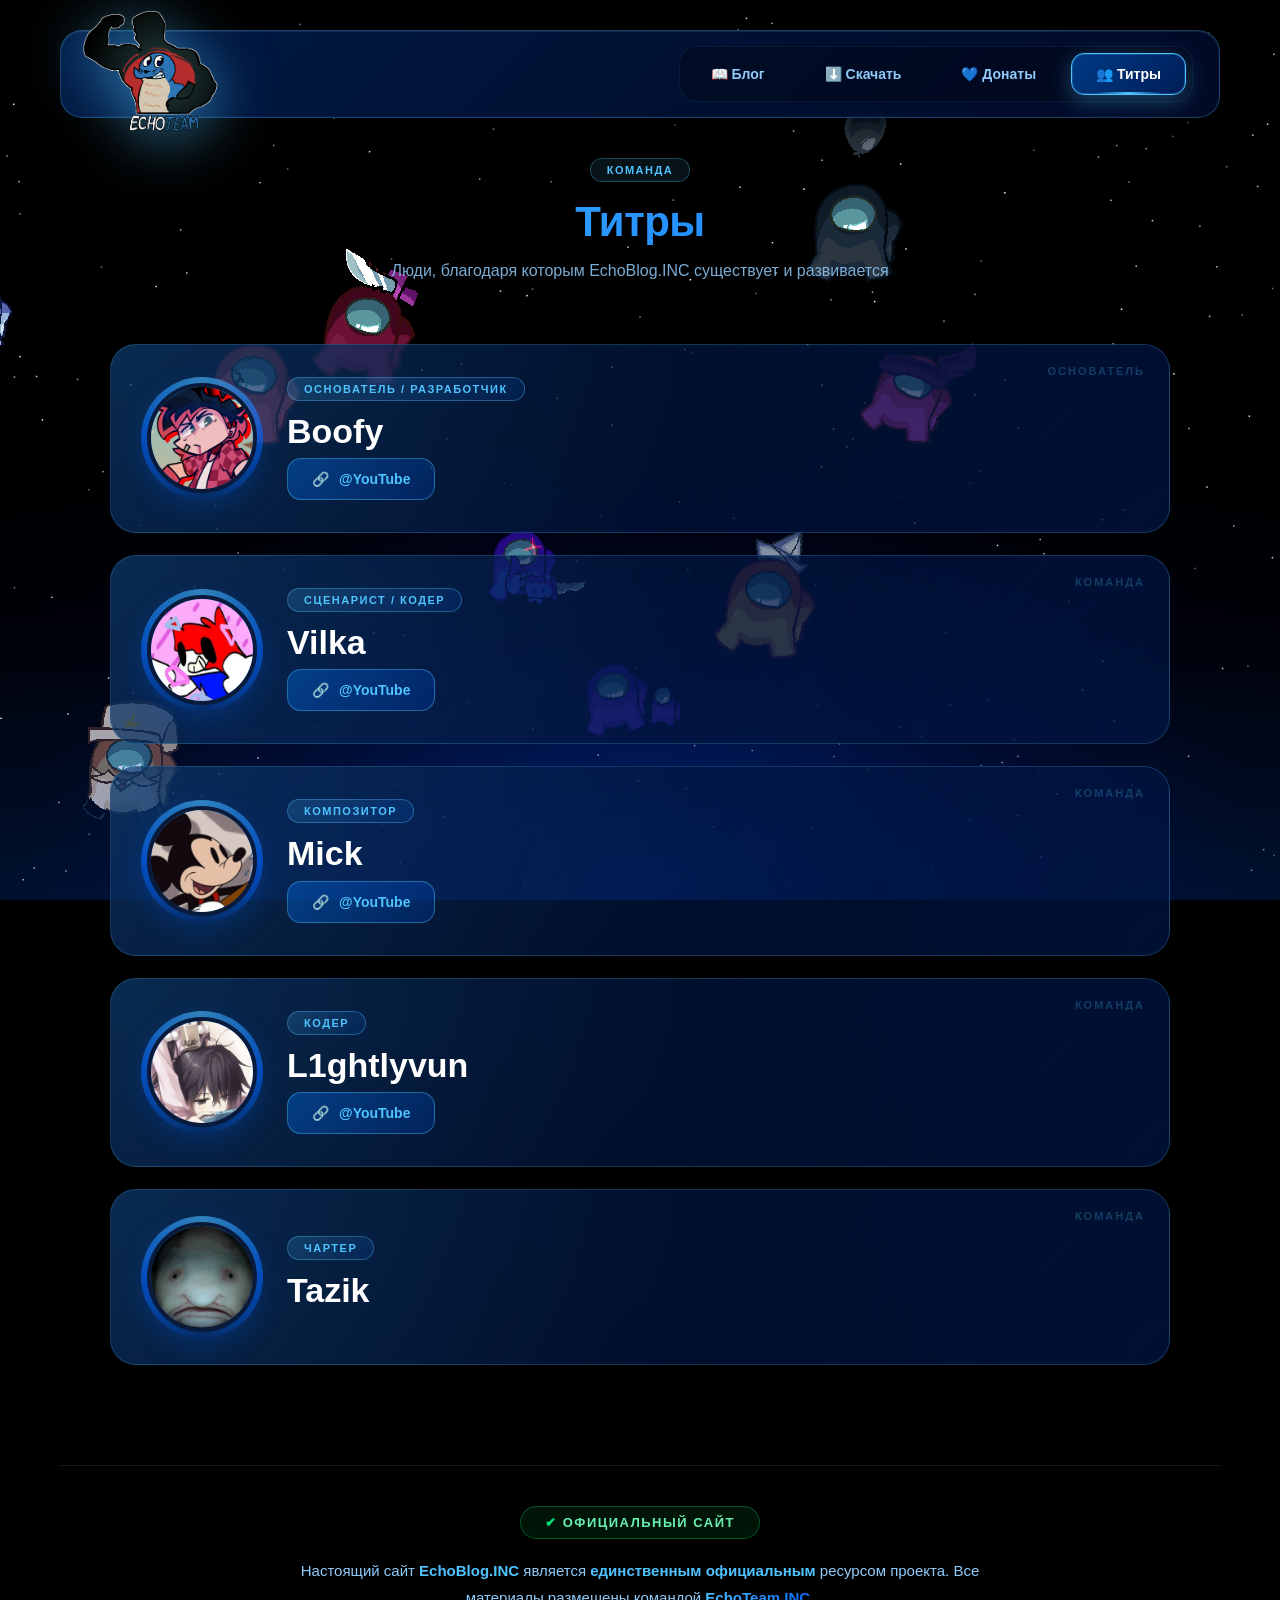
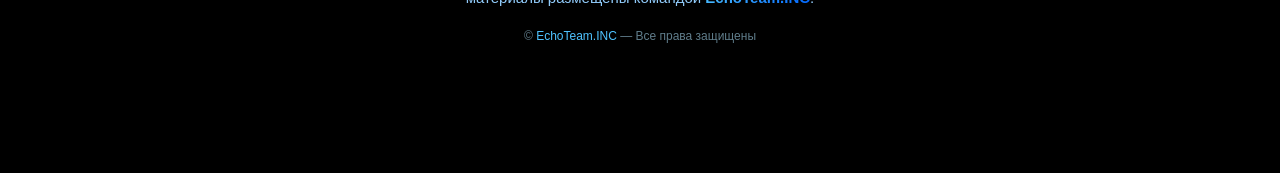
<file: credits.html>
<!DOCTYPE html>
<html lang="ru">
<head>
    <meta charset="UTF-8">
    <meta name="viewport" content="width=device-width, initial-scale=1.0">
    <title>EchoBlog.INC — Титры</title>
    <link rel="stylesheet" href="css/style.css">
</head>
<body>
    <div class="container">
        <canvas id="stars"></canvas>
        <div id="amongusLayer"></div>
        <div class="gradient"></div>

        <div class="content">
            <div class="top-bar">
                <header class="header">
                    <div class="header-right">
                        <a class="header-btn" href="index.html">📖 Блог</a>
                        <a class="header-btn" href="downloads.html">⬇️ Скачать</a>
                        <a class="header-btn" href="donate.html">💙 Донаты</a>
                        <a class="header-btn active" href="credits.html">👥 Титры</a>
                    </div>
                </header>

                <div class="logo-standalone">
                    <a href="index.html">
                        <img src="images/ECHOTEAMLOGO.png" alt="EchoTeam">
                    </a>
                </div>
            </div>

            <div class="page-header">
                <div class="page-badge">Команда</div>
                <h2>Титры</h2>
                <p>Люди, благодаря которым EchoBlog.INC существует и развивается</p>
            </div>

            <div class="credits-page">
                <div id="creditsBody">
                    <div class="credits-loading">
                        <div class="spinner"></div>
                        <div>Загрузка...</div>
                    </div>
                </div>
            </div>

            <footer class="footer">
                <div class="official-badge">Официальный сайт</div>
                <p class="official-text">
                    Настоящий сайт <strong>EchoBlog.INC</strong> является <strong>единственным официальным</strong>
                    ресурсом проекта. Все материалы размещены командой
                    <span class="team-name">EchoTeam.INC</span>.
                </p>
                <div class="copyright">© <span>EchoTeam.INC</span> — Все права защищены</div>
            </footer>
        </div>
    </div>

    <script src="js/main.js"></script>
</body>
</html>
</file>
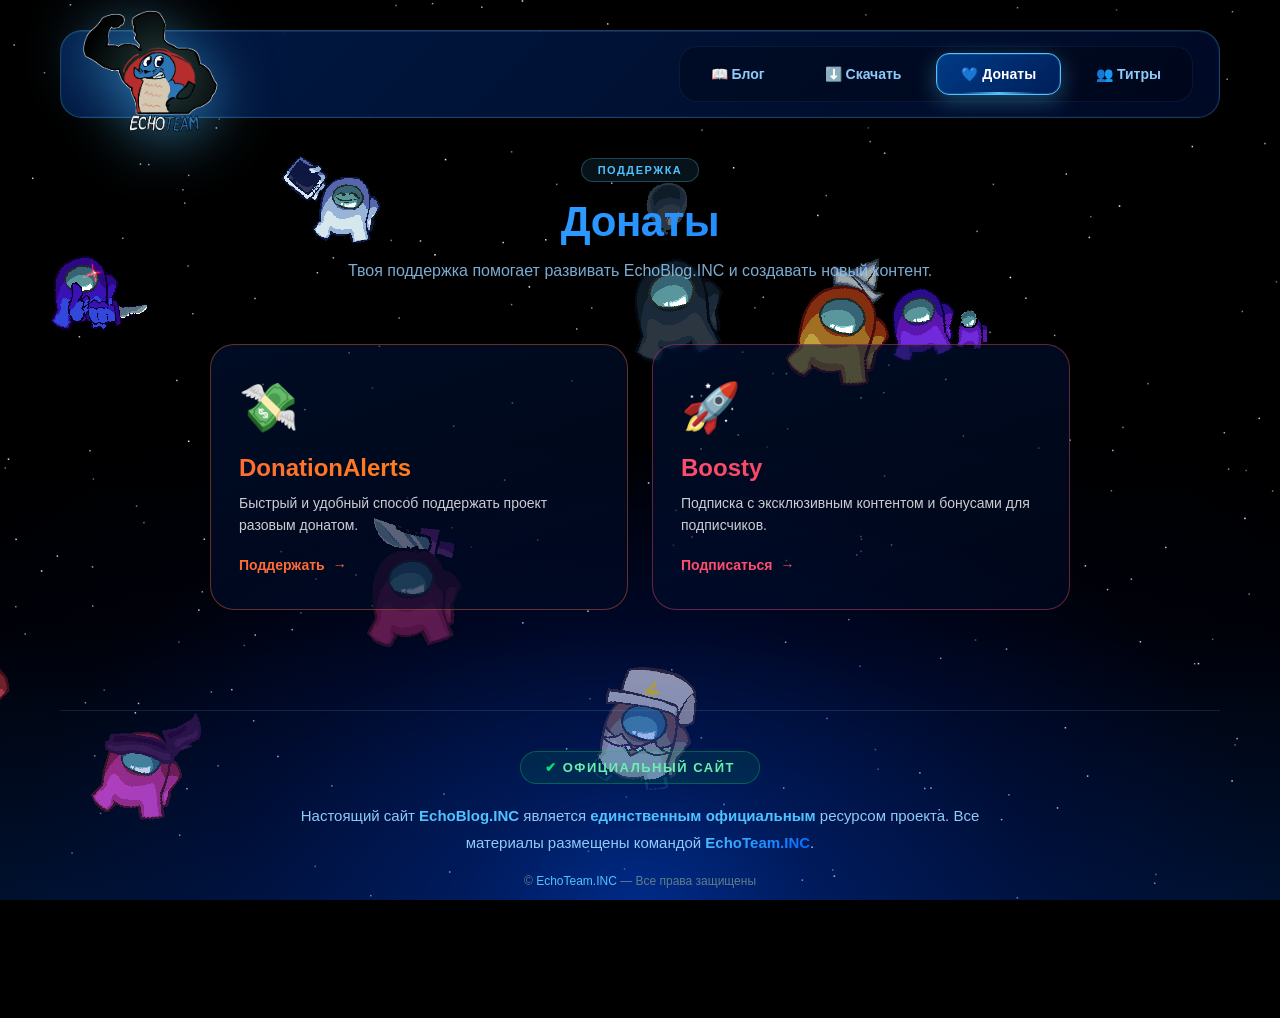
<file: donate.html>
<!DOCTYPE html>
<html lang="ru">
<head>
    <meta charset="UTF-8">
    <meta name="viewport" content="width=device-width, initial-scale=1.0">
    <title>EchoBlog.INC — Донаты</title>
    <link rel="stylesheet" href="css/style.css">
</head>
<body>
    <div class="container">
        <canvas id="stars"></canvas>
        <div id="amongusLayer"></div>
        <div class="gradient"></div>

        <div class="content">
            <div class="top-bar">
                <header class="header">
                    <div class="header-right">
                        <a class="header-btn" href="index.html">📖 Блог</a>
                        <a class="header-btn" href="downloads.html">⬇️ Скачать</a>
                        <a class="header-btn active" href="donate.html">💙 Донаты</a>
                        <a class="header-btn" href="credits.html">👥 Титры</a>
                    </div>
                </header>

                <div class="logo-standalone">
                    <a href="index.html">
                        <img src="images/ECHOTEAMLOGO.png" alt="EchoTeam">
                    </a>
                </div>
            </div>

            <div class="page-header">
                <div class="page-badge">Поддержка</div>
                <h2>Донаты</h2>
                <p>Твоя поддержка помогает развивать EchoBlog.INC и создавать новый контент.</p>
            </div>

            <div class="donate-page">
                <div class="donate-grid">
                    <a href="https://www.donationalerts.com/r/boofy09" target="_blank" rel="noopener" class="donate-card donationalerts">
                        <span class="donate-icon">💸</span>
                        <div class="donate-name">DonationAlerts</div>
                        <div class="donate-desc">Быстрый и удобный способ поддержать проект разовым донатом.</div>
                        <div class="donate-cta">Поддержать</div>
                    </a>
                    <a href="https://boosty.to/boofy09" target="_blank" rel="noopener" class="donate-card boosty">
                        <span class="donate-icon">🚀</span>
                        <div class="donate-name">Boosty</div>
                        <div class="donate-desc">Подписка с эксклюзивным контентом и бонусами для подписчиков.</div>
                        <div class="donate-cta">Подписаться</div>
                    </a>
                </div>
            </div>

            <footer class="footer">
                <div class="official-badge">Официальный сайт</div>
                <p class="official-text">
                    Настоящий сайт <strong>EchoBlog.INC</strong> является <strong>единственным официальным</strong>
                    ресурсом проекта. Все материалы размещены командой
                    <span class="team-name">EchoTeam.INC</span>.
                </p>
                <div class="copyright">© <span>EchoTeam.INC</span> — Все права защищены</div>
            </footer>
        </div>
    </div>

    <script src="js/main.js"></script>
</body>
</html>
</file>
<file: css/style.css>
* { margin: 0; padding: 0; box-sizing: border-box; }

html, body {
    width: 100%; min-height: 100vh; overflow-x: hidden;
    background: #000; color: #fff;
    font-family: 'Segoe UI', Tahoma, Geneva, Verdana, sans-serif;
}
body { overflow-y: auto; }

.container {
    position: relative; width: 100%; min-height: 100vh;
    background: #000; overflow: hidden;
}

/* ===== ЗВЁЗДЫ ===== */
#stars {
    position: fixed; top: 0; left: 0; width: 100%; height: 100%;
    z-index: 1; pointer-events: none; display: block;
}

/* ===== АМОГУСЫ ФОНА ===== */
#amongusLayer {
    position: fixed; top: 0; left: 0; width: 100%; height: 100%;
    z-index: 3; pointer-events: none; overflow: hidden; contain: strict;
}
.amongus {
    position: absolute; top: 0; left: 0;
    width: 100px; height: auto;
    will-change: transform; image-rendering: pixelated;
    transform: translate3d(0,0,0);
    transition: opacity 0.4s ease;
    z-index: 1;
}
.amongus.behind { z-index: 0; }

/* ===== ГРАДИЕНТ ===== */
.gradient {
    position: fixed; bottom: 0; left: 0; width: 100%; height: 50%;
    z-index: 5; pointer-events: none; opacity: 0.55;
    background:
        radial-gradient(ellipse at 50% 100%,
            rgba(0,80,255,0.95) 0%, rgba(0,55,200,0.7) 20%,
            rgba(0,30,150,0.4) 45%, rgba(0,10,60,0.15) 70%, transparent 100%),
        linear-gradient(to top,
            rgba(0,100,255,0.35) 0%, rgba(0,30,150,0.08) 60%, transparent 100%);
}

/* ===== КОНТЕНТ ===== */
.content {
    position: relative; z-index: 10; max-width: 1200px;
    margin: 0 auto; padding: 30px 20px 100px;
}

/* ===== ОБЁРТКА ВЕРХА: ПАНЕЛЬ + ЛОГОТИП ===== */
.top-bar {
    position: relative;
    margin-bottom: 40px;
}

/* ===== ПАНЕЛЬ С КНОПКАМИ (ОБЫЧНАЯ, НА СВОЁМ МЕСТЕ) ===== */
.header {
    position: relative;
    display: flex;
    justify-content: flex-end;   /* ← кнопки справа */
    align-items: center;
    padding: 14px 26px;
    background: linear-gradient(135deg, rgba(0,30,80,0.85), rgba(0,10,40,0.9));
    backdrop-filter: blur(16px);
    -webkit-backdrop-filter: blur(16px);
    border-radius: 22px;
    border: 1px solid rgba(100,200,255,0.25);
    min-height: 88px;
    box-shadow:
        0 10px 40px rgba(0,0,0,0.6),
        0 0 0 1px rgba(79,195,255,0.05) inset,
        0 1px 0 rgba(255,255,255,0.06) inset;
    overflow: hidden;
}
.header::before {
    content: '';
    position: absolute; top: -60%; left: -120%;
    width: 50%; height: 220%;
    background: linear-gradient(90deg, transparent, rgba(79,195,255,0.12), transparent);
    transform: skewX(-20deg);
    animation: headerShine 8s ease-in-out infinite;
    pointer-events: none;
}
@keyframes headerShine {
    0%, 100% { left: -120%; }
    50% { left: 220%; }
}

/* ===== ЛОГОТИП АБСОЛЮТНО, СЛЕВА, ПОВЕРХ ПАНЕЛИ ===== */
.logo-standalone {
    position: absolute;
    left: 20px;
    top: 50%;
    transform: translateY(-50%);
    z-index: 20;
    pointer-events: auto;
}
.logo-standalone a {
    display: inline-block;
    text-decoration: none;
    transition: transform .4s cubic-bezier(.22,1,.36,1);
}
.logo-standalone a:hover {
    transform: scale(1.06);
}
.logo-standalone img {
    height: 130px;
    width: auto;
    display: block;
    object-fit: contain;
    filter: drop-shadow(0 10px 30px rgba(79,195,255,0.6));
    transition: filter .4s ease;
}
.logo-standalone a:hover img {
    filter: drop-shadow(0 14px 40px rgba(79,195,255,1));
}

/* ===== КНОПКИ СПРАВА ===== */
.header-right {
    display: flex; gap: 10px; align-items: center; flex-wrap: wrap;
    position: relative; z-index: 2;
    padding: 6px;
    background: rgba(0,0,0,0.25);
    border-radius: 18px;
    border: 1px solid rgba(100,200,255,0.08);
    justify-content: flex-end;   /* ← прижать вправо */
    margin-left: auto;
}

.header-btn {
    position: relative;
    padding: 12px 24px; border-radius: 13px;
    font-size: 14px; font-weight: 700;
    cursor: pointer; font-family: inherit;
    background: transparent;
    border: 1px solid transparent;
    color: #90caf9;
    overflow: hidden;
    text-decoration: none;
    display: inline-flex;
    align-items: center;
    gap: 6px;
    white-space: nowrap;
    transition: transform .3s cubic-bezier(.22,1,.36,1),
                background .3s, border-color .3s, color .3s,
                box-shadow .3s;
}
.header-btn::before {
    content: '';
    position: absolute; inset: 0;
    background: radial-gradient(circle at 50% 100%,
        rgba(79,195,255,0.25), transparent 70%);
    opacity: 0;
    transition: opacity .35s ease;
    pointer-events: none;
}
.header-btn:hover {
    color: #fff;
    background: rgba(0,100,255,0.15);
    border-color: rgba(100,200,255,0.3);
    transform: translateY(-2px);
}
.header-btn:hover::before { opacity: 1; }
.header-btn > * { position: relative; z-index: 1; }

.header-btn.active {
    background: linear-gradient(135deg, rgba(0,120,255,0.45), rgba(0,70,200,0.35));
    border-color: #4fc3ff;
    color: #fff;
    box-shadow:
        0 6px 22px rgba(79,195,255,0.35),
        0 0 0 1px rgba(79,195,255,0.2) inset;
}
.header-btn.active::after {
    content: '';
    position: absolute; bottom: 0; left: 50%;
    transform: translateX(-50%);
    width: 60%; height: 2px;
    background: linear-gradient(90deg, transparent, #4fc3ff, transparent);
    animation: tabUnderline 2.5s ease-in-out infinite;
}
@keyframes tabUnderline {
    0%, 100% { width: 40%; opacity: 0.6; }
    50% { width: 80%; opacity: 1; }
}

/* ===== ЗАГОЛОВОК СТРАНИЦЫ ===== */
.page-header {
    text-align: center;
    margin-bottom: 40px;
    animation: fadeIn .5s ease;
}
.page-header h2 {
    font-size: 42px;
    margin-bottom: 12px;
    background: linear-gradient(135deg, #4fc3ff, #0066ff);
    -webkit-background-clip: text; -webkit-text-fill-color: transparent;
    font-weight: 900;
    letter-spacing: -0.5px;
}
.page-header p {
    color: #90caf9;
    font-size: 16px;
    opacity: 0.85;
    max-width: 620px;
    margin: 0 auto;
    line-height: 1.6;
}
.page-header .page-badge {
    display: inline-block;
    padding: 5px 16px;
    background: rgba(79,195,255,0.1);
    border: 1px solid rgba(79,195,255,0.3);
    border-radius: 20px;
    color: #4fc3ff;
    font-size: 11px;
    font-weight: 800;
    letter-spacing: 1.5px;
    text-transform: uppercase;
    margin-bottom: 16px;
}

/* ===== ПОСТЫ ===== */
.posts-grid {
    display: grid;
    grid-template-columns: repeat(auto-fill, minmax(340px, 1fr));
    gap: 30px; margin-top: 10px;
}
.post-card {
    background: rgba(0,20,60,0.55);
    border: 1px solid rgba(100,200,255,0.1);
    border-radius: 20px; padding: 25px;
    cursor: pointer; position: relative; overflow: hidden;
    display: flex; flex-direction: column;
    height: 100%; min-height: 300px;
    user-select: none;
    transition: transform .25s ease, border-color .25s, box-shadow .25s;
}
.post-card:active { transform: scale(0.97); }
.post-card .ripple {
    position: absolute; border-radius: 50%;
    background: rgba(79,195,255,0.3);
    transform: scale(0);
    animation: rippleAnim .7s ease-out forwards;
    pointer-events: none;
}
@keyframes rippleAnim {
    0% { transform: scale(0); opacity: .8; }
    100% { transform: scale(4); opacity: 0; }
}
.post-card:hover {
    transform: translateY(-5px);
    border-color: rgba(100,200,255,0.3);
    box-shadow: 0 10px 40px rgba(0,100,255,0.15);
}
.post-card.author-post {
    border-color: rgba(255,179,0,0.35);
    background: linear-gradient(135deg, rgba(40,25,0,0.5), rgba(0,20,60,0.55));
}
.post-card.author-post .post-author { color: #ffd54f; }
.post-card.author-post .read-more { color: #ffb300; }
.post-card .post-meta {
    display: flex; justify-content: space-between; align-items: center;
    margin-bottom: 12px; font-size: 12px; color: #90caf9;
}
.post-card .post-author { font-weight: 600; color: #4fc3ff; }
.post-card .post-date { opacity: 0.7; }
.post-card h3 { font-size: 20px; margin-bottom: 12px; color: #fff; }
.post-card .post-content-preview {
    color: #b0bec5; line-height: 1.6; font-size: 14px;
    margin-bottom: 15px; flex-grow: 1;
    display: -webkit-box; -webkit-line-clamp: 3;
    -webkit-box-orient: vertical; overflow: hidden;
}
.post-card .post-image-wrapper {
    width: 100%; height: 200px; border-radius: 12px;
    margin-bottom: 15px; overflow: hidden;
    background: rgba(255,255,255,0.03);
}
.post-card .post-image-wrapper img {
    width: 100%; height: 100%; object-fit: cover;
    transition: transform .3s ease;
}
.post-card:hover .post-image-wrapper img { transform: scale(1.03); }
.post-card .post-image-placeholder {
    width: 100%; height: 200px; border-radius: 12px;
    margin-bottom: 15px;
    background: linear-gradient(135deg, rgba(0,80,255,0.1), rgba(0,40,180,0.05));
    display: flex; align-items: center; justify-content: center;
    color: rgba(255,255,255,0.1); font-size: 48px;
}
.post-card .read-more {
    color: #4fc3ff; font-size: 13px; font-weight: 600;
    opacity: 0.7; margin-top: auto;
}
.post-card .dev-badge {
    display: inline-block; padding: 2px 12px;
    background: linear-gradient(135deg, #ff6f00, #ff9100);
    border-radius: 12px; font-size: 10px; font-weight: 700;
    color: #fff; text-transform: uppercase; margin-left: 8px;
}
.author-badge {
    display: inline-block; padding: 2px 10px;
    background: linear-gradient(135deg, #ffb300, #ff8f00);
    border-radius: 12px; font-size: 10px; font-weight: 800;
    color: #3e1f00; text-transform: uppercase; margin-left: 8px;
}
.empty-posts, .loading {
    text-align: center; padding: 40px 20px; color: #90caf9;
    grid-column: 1 / -1;
}
.empty-posts .empty-icon { font-size: 64px; margin-bottom: 20px; opacity: 0.3; }
.empty-posts .empty-title { font-size: 24px; font-weight: 700; color: #fff; margin-bottom: 10px; }
.empty-posts .empty-desc { font-size: 16px; opacity: 0.6; max-width: 400px; margin: 0 auto; line-height: 1.6; }

/* ===== МОДАЛКА ===== */
.modal-overlay {
    display: none; position: fixed; top: 0; left: 0; width: 100%; height: 100%;
    background: rgba(0,0,0,0.85); z-index: 1000;
    justify-content: center; align-items: center;
    padding: 30px; overflow-y: auto;
}
.modal-overlay.active { display: flex; animation: fadeIn .25s ease; }
.modal-content {
    background: linear-gradient(145deg, #0a1a3a, #06102a);
    border-radius: 24px; max-width: 800px; width: 100%;
    max-height: 90vh; overflow-y: auto; padding: 40px;
    border: 1px solid rgba(100,200,255,0.2);
    box-shadow: 0 30px 80px rgba(0,0,0,0.9);
    position: relative;
}
.modal-close {
    position: sticky; top: 0; float: right;
    background: rgba(255,255,255,0.05);
    border: 1px solid rgba(255,255,255,0.1);
    color: #fff; width: 40px; height: 40px; border-radius: 50%;
    font-size: 24px; cursor: pointer; margin-left: auto; margin-bottom: 10px;
    display: flex; align-items: center; justify-content: center;
    transition: background .25s, border-color .25s, transform .25s;
    z-index: 10;
}
.modal-close:hover {
    background: rgba(255,23,68,0.2); border-color: #ff1744;
    transform: rotate(90deg);
}
.modal-content .post-meta {
    display: flex; justify-content: space-between; align-items: center;
    margin-bottom: 15px; font-size: 13px; color: #90caf9; clear: both;
}
.modal-content .post-author { font-weight: 600; color: #4fc3ff; }
.modal-content .post-date { opacity: 0.7; }
.modal-content h2 { font-size: 28px; margin-bottom: 20px; color: #fff; line-height: 1.3; }
.modal-content .post-full-content {
    color: #b0bec5; line-height: 1.8; font-size: 16px;
    white-space: pre-wrap; word-wrap: break-word;
}
.modal-content .post-full-content .modal-image-wrapper {
    width: 100%; margin: 15px 0; border-radius: 12px;
    overflow: hidden; background: rgba(0,0,0,0.3); text-align: center;
}
.modal-content .post-full-content .modal-image-wrapper img {
    width: 100%; max-height: 500px; object-fit: contain;
    border-radius: 12px; display: block;
}
.modal-content .dev-badge {
    display: inline-block; padding: 2px 12px;
    background: linear-gradient(135deg, #ff6f00, #ff9100);
    border-radius: 12px; font-size: 10px; font-weight: 700;
    color: #fff; text-transform: uppercase; margin-left: 8px;
}

/* ===== DOWNLOAD ===== */
.download-page {
    text-align: center;
    padding: 20px;
    max-width: 900px;
    margin: 0 auto;
}
.dl-hero {
    position: relative;
    border-radius: 28px;
    padding: 50px 40px 45px;
    background:
        radial-gradient(ellipse at 50% 0%, rgba(255,145,0,0.18) 0%, transparent 60%),
        linear-gradient(160deg, rgba(40,25,0,0.55), rgba(10,15,40,0.75));
    border: 1px solid rgba(255,145,0,0.25);
    overflow: hidden;
    margin-bottom: 35px;
    box-shadow: 0 20px 60px rgba(0,0,0,0.5), inset 0 1px 0 rgba(255,255,255,0.05);
}
.dl-hero::before {
    content: '';
    position: absolute; top: -60%; left: -120%;
    width: 50%; height: 220%;
    background: linear-gradient(90deg, transparent, rgba(255,180,80,0.12), transparent);
    transform: skewX(-20deg);
    animation: dlShine 7s ease-in-out infinite;
    pointer-events: none;
}
@keyframes dlShine {
    0%, 100% { left: -120%; }
    50% { left: 220%; }
}
.dl-hero .dl-badge {
    display: inline-block;
    padding: 6px 18px;
    background: rgba(255,145,0,0.12);
    border: 1px solid rgba(255,145,0,0.4);
    border-radius: 20px;
    color: #ffb347;
    font-size: 12px;
    font-weight: 800;
    letter-spacing: 1.5px;
    text-transform: uppercase;
    margin-bottom: 20px;
}
.dl-hero .dl-badge::before { content: '★ '; color: #ff9100; }
.dl-hero h2 {
    font-size: 52px;
    line-height: 1.1;
    margin-bottom: 18px;
    background: linear-gradient(135deg, #ffd166, #ff6f00 50%, #ff9100);
    background-size: 200% 200%;
    -webkit-background-clip: text;
    -webkit-text-fill-color: transparent;
    font-weight: 900;
    letter-spacing: -1px;
}
.dl-hero .dl-subtitle {
    color: #cfd8dc;
    font-size: 17px;
    line-height: 1.7;
    max-width: 560px;
    margin: 0 auto 30px;
}
.dl-hero .dl-subtitle strong { color: #ffb347; font-weight: 700; }
.dl-hero .funky-image {
    width: 100%;
    max-width: 460px;
    border-radius: 22px;
    margin: 0 auto 35px;
    display: block;
    box-shadow: 0 20px 60px rgba(255,145,0,0.25);
    border: 2px solid rgba(255,145,0,0.25);
    transition: transform .4s cubic-bezier(.22,1,.36,1), box-shadow .4s;
}

/* ===== КЛИКАБЕЛЬНЫЙ АМОГУС ===== */
.click-amongus-block {
    display: flex;
    justify-content: center;
    align-items: center;
    margin: 40px auto 20px;
    padding: 20px;
    max-width: 400px;
}
.click-amongus {
    display: block;
    width: 200px;
    height: auto;
    cursor: pointer;
    user-select: none;
    -webkit-user-drag: none;
    -webkit-tap-highlight-color: transparent;
    background: transparent;
    border: none;
    outline: none;
    position: relative;
    z-index: 2;
    will-change: transform;
    transition: transform .25s cubic-bezier(.22, 1, .36, 1);
}

/* ===== ЭФФЕКТ ВОЛНЫ ПРИ КЛИКЕ ===== */
.click-ripple {
    position: fixed;
    border-radius: 50%;
    border: 3px solid #4fc3ff;
    pointer-events: none;
    z-index: 9999;
    animation: clickRippleAnim .8s ease-out forwards;
    box-shadow: 0 0 20px rgba(79,195,255,0.8);
}
@keyframes clickRippleAnim {
    0% { width: 0; height: 0; opacity: 1; transform: translate(-50%, -50%); }
    100% { width: 200px; height: 200px; opacity: 0; transform: translate(-50%, -50%); }
}

/* ===== ПЛАВАЮЩИЙ ТЕКСТ ===== */
.float-text {
    position: fixed;
    color: #4fc3ff;
    font-weight: 900;
    font-size: 22px;
    pointer-events: none;
    z-index: 9999;
    animation: floatTextAnim 1s ease-out forwards;
    text-shadow: 0 0 20px rgba(79,195,255,0.9);
}
@keyframes floatTextAnim {
    0% { opacity: 1; transform: translate(-50%, -50%) scale(0.5); }
    100% { opacity: 0; transform: translate(-50%, -200%) scale(1.4); }
}

/* ===== КНОПКИ СКАЧИВАНИЯ ===== */
.funky-btn {
    display: inline-flex;
    align-items: center;
    justify-content: center;
    gap: 14px;
    padding: 22px 65px;
    background: linear-gradient(135deg, #ff6f00, #ff9100);
    border: none;
    border-radius: 20px;
    font-size: 26px;
    font-weight: 900;
    color: #fff;
    cursor: pointer;
    text-transform: uppercase;
    letter-spacing: 2px;
    box-shadow:
        0 10px 35px rgba(255,145,0,0.35),
        inset 0 1px 0 rgba(255,255,255,0.25);
    position: relative;
    overflow: hidden;
    font-family: inherit;
    transition: transform .3s cubic-bezier(.22,1,.36,1), box-shadow .3s;
}
.funky-btn::before {
    content: '';
    position: absolute;
    top: 0; left: -100%;
    width: 100%; height: 100%;
    background: linear-gradient(90deg, transparent, rgba(255,255,255,0.35), transparent);
    transition: left .7s ease;
}
.funky-btn:hover::before { left: 100%; }
.funky-btn:hover {
    transform: scale(1.06) translateY(-4px);
    box-shadow: 0 18px 55px rgba(255,145,0,0.55), inset 0 1px 0 rgba(255,255,255,0.3);
}
.funky-btn:active { transform: scale(0.96) translateY(0); }
.funky-btn .funky-arrow {
    display: inline-block;
    transition: transform .3s ease;
}
.funky-btn:hover .funky-arrow { transform: translateY(4px); }
.funky-btn.open .funky-arrow { transform: rotate(180deg); }

.dl-panel {
    max-height: 0;
    overflow: hidden;
    opacity: 0;
    transition: max-height .6s cubic-bezier(.22,1,.36,1),
                opacity .5s ease,
                margin-top .5s ease;
    margin-top: 0;
}
.dl-panel.open {
    max-height: 500px;
    opacity: 1;
    margin-top: 40px;
}
.dl-panel-title {
    color: #90caf9;
    font-size: 13px;
    font-weight: 700;
    letter-spacing: 2px;
    text-transform: uppercase;
    margin-bottom: 20px;
    opacity: 0.8;
}
.dl-panel-title::before,
.dl-panel-title::after {
    content: '—';
    color: rgba(144,202,249,0.3);
    margin: 0 10px;
}
.sub-buttons {
    display: flex;
    gap: 18px;
    justify-content: center;
    flex-wrap: wrap;
}
.sub-btn {
    display: inline-flex;
    align-items: center;
    gap: 12px;
    padding: 18px 38px;
    border-radius: 18px;
    font-size: 17px;
    font-weight: 800;
    color: #fff;
    text-decoration: none;
    border: 2px solid transparent;
    position: relative;
    overflow: hidden;
    letter-spacing: 0.5px;
    transition: transform .3s cubic-bezier(.22,1,.36,1),
                background .3s, box-shadow .3s,
                color .3s, border-color .3s;
}
.sub-btn:hover { transform: translateY(-6px) scale(1.03); }
.sub-btn .sub-icon { font-size: 22px; }
.sub-btn.gamebanana {
    background: linear-gradient(135deg, #1a1a2e, #16213e);
    border-color: #ff6b35;
    color: #ff6b35;
}
.sub-btn.gamebanana:hover {
    background: linear-gradient(135deg, #ff6b35, #e85d2c);
    color: #fff;
    box-shadow: 0 15px 45px rgba(255,107,53,0.5);
}
.sub-btn.gamejolt {
    background: linear-gradient(135deg, #1a1a2e, #16213e);
    border-color: #00d4ff;
    color: #00d4ff;
}
.sub-btn.gamejolt:hover {
    background: linear-gradient(135deg, #00d4ff, #0099cc);
    color: #fff;
    box-shadow: 0 15px 45px rgba(0,212,255,0.5);
}

/* ===== ДОНАТЫ ===== */
.donate-page {
    max-width: 900px;
    margin: 0 auto;
    padding: 20px;
}
.donate-grid {
    display: grid;
    grid-template-columns: repeat(auto-fit, minmax(280px, 1fr));
    gap: 24px;
}
.donate-card {
    position: relative;
    display: block;
    padding: 35px 28px;
    border-radius: 24px;
    background: linear-gradient(160deg, rgba(0,20,60,0.6), rgba(0,10,35,0.6));
    border: 1px solid rgba(100,200,255,0.15);
    text-decoration: none;
    color: #fff;
    overflow: hidden;
    transition: transform .35s cubic-bezier(.22,1,.36,1),
                border-color .35s, box-shadow .35s, background .35s;
}
.donate-card:hover { transform: translateY(-8px) scale(1.02); }
.donate-card .donate-icon {
    font-size: 48px;
    margin-bottom: 18px;
    display: block;
}
.donate-card .donate-name {
    font-size: 24px;
    font-weight: 900;
    margin-bottom: 10px;
}
.donate-card .donate-desc {
    font-size: 14px;
    line-height: 1.6;
    opacity: 0.8;
    margin-bottom: 20px;
}
.donate-card .donate-cta {
    display: inline-flex;
    align-items: center;
    gap: 8px;
    font-size: 14px;
    font-weight: 700;
}
.donate-card .donate-cta::after { content: '→'; }
.donate-card.donationalerts { border-color: rgba(255,107,53,0.4); }
.donate-card.donationalerts .donate-name {
    background: linear-gradient(135deg, #ff6b35, #ff9100);
    -webkit-background-clip: text; -webkit-text-fill-color: transparent;
}
.donate-card.donationalerts .donate-cta { color: #ff6b35; }
.donate-card.donationalerts:hover {
    border-color: #ff6b35;
    box-shadow: 0 20px 60px rgba(255,107,53,0.3);
}
.donate-card.boosty { border-color: rgba(255,77,109,0.4); }
.donate-card.boosty .donate-name {
    background: linear-gradient(135deg, #ff4d6d, #e63950);
    -webkit-background-clip: text; -webkit-text-fill-color: transparent;
}
.donate-card.boosty .donate-cta { color: #ff4d6d; }
.donate-card.boosty:hover {
    border-color: #ff4d6d;
    box-shadow: 0 20px 60px rgba(255,77,109,0.3);
}

/* ===== ТИТРЫ ===== */
.credits-page {
    max-width: 1100px;
    margin: 0 auto;
    padding: 20px;
}
.credits-list {
    display: flex;
    flex-direction: column;
    gap: 22px;
}
.credits-author-panel {
    position: relative;
    display: flex;
    align-items: center;
    gap: 30px;
    padding: 32px 36px;
    background:
        radial-gradient(circle at 0% 0%, rgba(79,195,255,0.12), transparent 55%),
        radial-gradient(circle at 100% 100%, rgba(0,100,255,0.1), transparent 55%),
        linear-gradient(135deg, rgba(0,30,80,0.7), rgba(0,10,40,0.7));
    border: 1px solid rgba(100,200,255,0.2);
    border-radius: 26px;
    overflow: hidden;
    transition: transform .4s cubic-bezier(.22,1,.36,1),
                border-color .4s, box-shadow .4s;
}
.credits-author-panel:hover {
    transform: translateY(-6px) scale(1.01);
    border-color: rgba(79,195,255,0.5);
    box-shadow: 0 25px 70px rgba(0,100,255,0.35);
}
.credits-author-avatar-wrapper {
    position: relative;
    flex-shrink: 0;
}
.credits-author-avatar-ring {
    position: absolute;
    inset: -6px;
    border-radius: 50%;
    background: conic-gradient(
        from 0deg,
        #4fc3ff, #0066ff, transparent,
        #0066ff, #4fc3ff
    );
    opacity: 0.6;
    animation: authorRingRotate 8s linear infinite;
}
@keyframes authorRingRotate {
    from { transform: rotate(0deg); }
    to { transform: rotate(360deg); }
}
.credits-author-avatar,
.credits-author-avatar-placeholder {
    position: relative;
    width: 110px;
    height: 110px;
    border-radius: 50%;
    border: 4px solid #0a1a3a;
    z-index: 1;
    box-shadow: 0 8px 30px rgba(0,100,255,0.3);
}
.credits-author-avatar {
    object-fit: cover;
    display: block;
}
.credits-author-avatar-placeholder {
    background: linear-gradient(135deg, rgba(0,80,255,0.4), rgba(0,40,180,0.25));
    display: flex;
    align-items: center;
    justify-content: center;
    font-size: 48px;
}
.credits-author-info {
    flex: 1;
    min-width: 0;
    position: relative;
    z-index: 1;
}
.credits-author-role-badge {
    display: inline-block;
    padding: 5px 16px;
    background: linear-gradient(135deg, rgba(79,195,255,0.18), rgba(0,100,255,0.12));
    border: 1px solid rgba(79,195,255,0.35);
    border-radius: 20px;
    color: #4fc3ff;
    font-size: 11px;
    font-weight: 800;
    letter-spacing: 1.5px;
    text-transform: uppercase;
    margin-bottom: 12px;
}
.credits-author-name {
    font-size: 34px;
    font-weight: 900;
    color: #fff;
    margin-bottom: 8px;
    line-height: 1.1;
}
.credits-author-desc {
    font-size: 15px;
    color: #90caf9;
    opacity: 0.85;
    line-height: 1.6;
    margin-bottom: 16px;
    max-width: 600px;
}
.credits-author-link {
    display: inline-flex;
    align-items: center;
    gap: 10px;
    padding: 12px 24px;
    background: linear-gradient(135deg, rgba(0,120,255,0.35), rgba(0,70,200,0.25));
    border: 1px solid rgba(79,195,255,0.4);
    border-radius: 14px;
    color: #4fc3ff;
    font-size: 14px;
    font-weight: 700;
    text-decoration: none;
    transition: all .3s;
}
.credits-author-link::before { content: '🔗'; }
.credits-author-link:hover {
    background: linear-gradient(135deg, rgba(0,150,255,0.55), rgba(0,100,255,0.4));
    border-color: #4fc3ff;
    color: #fff;
    transform: translateY(-3px);
}
.credits-author-deco {
    position: absolute;
    top: 20px; right: 24px;
    font-size: 11px;
    font-weight: 800;
    letter-spacing: 2px;
    color: rgba(79,195,255,0.25);
    text-transform: uppercase;
    z-index: 1;
}
.credits-loading {
    text-align: center;
    padding: 80px 20px;
    color: #4fc3ff;
}
.credits-loading .spinner {
    display: inline-block;
    width: 40px; height: 40px;
    border: 3px solid rgba(79,195,255,0.2);
    border-top-color: #4fc3ff;
    border-radius: 50%;
    animation: spin 1s linear infinite;
    margin-bottom: 16px;
}
@keyframes spin { to { transform: rotate(360deg); } }
.credits-empty {
    text-align: center;
    padding: 60px 20px;
}
.credits-empty .empty-icon {
    font-size: 64px;
    margin-bottom: 16px;
    opacity: 0.4;
    display: block;
}
.credits-empty .empty-title {
    font-size: 20px;
    font-weight: 700;
    color: #fff;
    margin-bottom: 8px;
}

/* ===== ФУТЕР ===== */
.footer {
    position: relative; z-index: 10; margin-top: 80px;
    padding: 40px 20px 30px; text-align: center;
    border-top: 1px solid rgba(100,200,255,0.15);
}
.footer .official-badge {
    display: inline-block; padding: 8px 24px;
    background: rgba(0,200,80,0.1);
    border: 1px solid rgba(0,200,80,0.35);
    border-radius: 20px; color: #69f0ae;
    font-size: 13px; font-weight: 700; letter-spacing: 1.5px;
    text-transform: uppercase; margin-bottom: 18px;
}
.footer .official-badge::before { content: '✔ '; color: #00e676; }
.footer .official-text {
    color: #90caf9; font-size: 15px; line-height: 1.8;
    max-width: 720px; margin: 0 auto 12px;
}
.footer .official-text strong { color: #4fc3ff; font-weight: 700; }
.footer .official-text .team-name {
    background: linear-gradient(135deg, #4fc3ff, #0066ff);
    -webkit-background-clip: text; -webkit-text-fill-color: transparent;
    font-weight: 800;
}
.footer .copyright {
    color: #607d8b; font-size: 12px; margin-top: 18px;
}
.footer .copyright span { color: #4fc3ff; }

/* ===== СКРОЛЛБАР ===== */
::-webkit-scrollbar { width: 14px; height: 14px; }
::-webkit-scrollbar-track {
    background: linear-gradient(180deg,
        rgba(0,20,60,0.4) 0%, rgba(0,10,35,0.6) 50%, rgba(0,20,60,0.4) 100%);
    border-left: 1px solid rgba(79,195,255,0.1);
}
::-webkit-scrollbar-thumb {
    background: linear-gradient(180deg, #4fc3ff 0%, #0080ff 50%, #0066ff 100%);
    border-radius: 10px;
    border: 3px solid rgba(0,15,45,0.9);
    background-clip: padding-box;
    box-shadow: 0 0 12px rgba(79,195,255,0.5);
    min-height: 40px;
}
::-webkit-scrollbar-thumb:hover {
    background: linear-gradient(180deg, #6fd0ff 0%, #0090ff 50%, #0075ff 100%);
    box-shadow: 0 0 20px rgba(79,195,255,0.8);
}
::-webkit-scrollbar-button { display: none; height: 0; width: 0; }

/* ===== АДАПТИВ ===== */
@media (max-width: 768px) {
    .header {
        padding: 70px 16px 14px;
        justify-content: center;
        min-height: auto;
    }
    .logo-standalone {
        position: absolute;
        left: 50%;
        top: 10px;
        transform: translateX(-50%);
    }
    .logo-standalone img { height: 60px; }
    .header-right {
        justify-content: center;
        width: 100%;
        margin-left: 0;
    }
    .header-btn { padding: 9px 12px; font-size: 12px; flex: 1; min-width: 70px; justify-content: center; }
    .page-header h2 { font-size: 28px; }
    .posts-grid { grid-template-columns: 1fr; gap: 20px; }
    .modal-content { padding: 25px; margin: 10px; }
    .modal-content h2 { font-size: 22px; }
    .dl-hero { padding: 35px 22px 30px; }
    .dl-hero h2 { font-size: 34px; }
    .funky-btn { padding: 18px 40px; font-size: 20px; width: 100%; }
    .sub-btn { padding: 16px 26px; font-size: 15px; width: 100%; justify-content: center; }
    .sub-buttons { flex-direction: column; align-items: stretch; }
    .click-amongus { width: 150px; }
    .click-amongus-block { margin: 30px auto 15px; padding: 15px; }
    .credits-author-panel {
        flex-direction: column;
        text-align: center;
        padding: 28px 22px;
        gap: 20px;
    }
    .credits-author-avatar,
    .credits-author-avatar-placeholder { width: 90px; height: 90px; }
    .credits-author-name { font-size: 26px; }
    .credits-author-link { width: 100%; justify-content: center; }
    .donate-grid { grid-template-columns: 1fr; }
}
@media (prefers-reduced-motion: reduce) {
    .amongus { display: none; }
    .header::before { display: none; }
}
</file>
